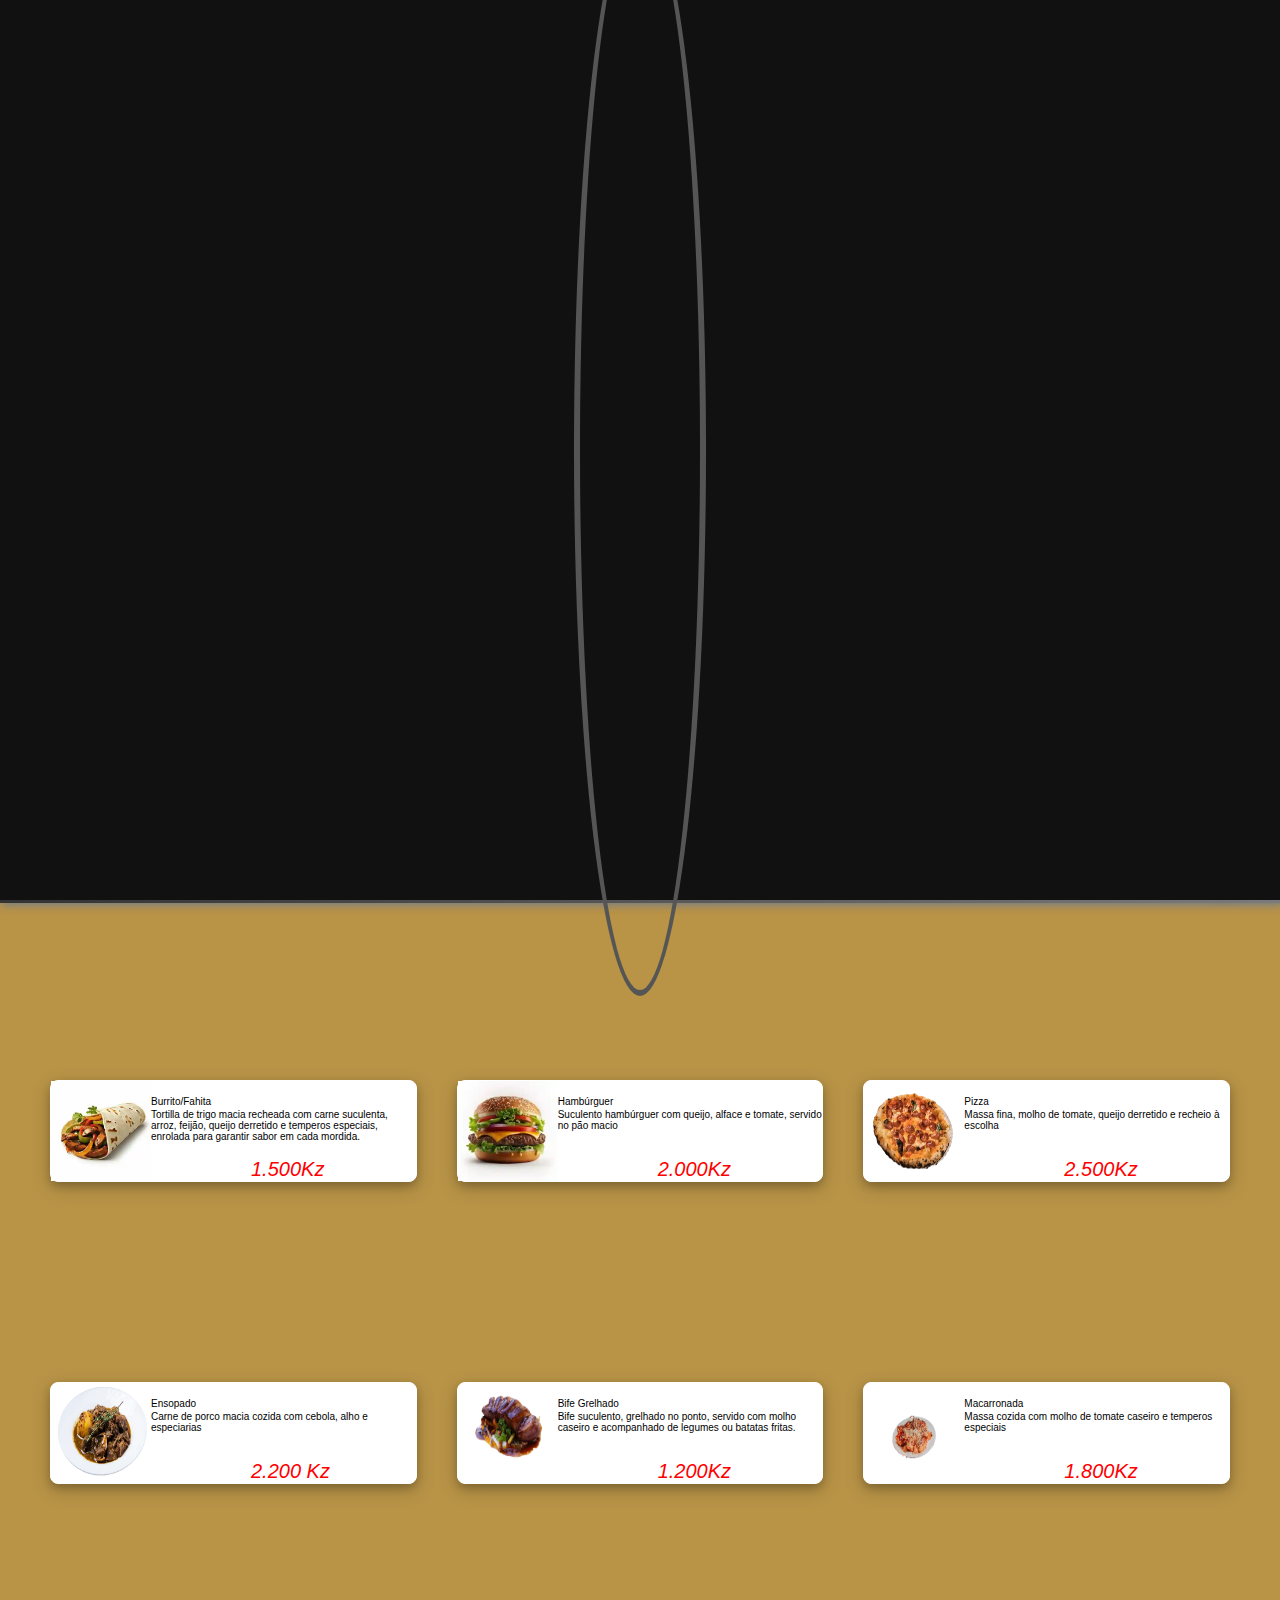
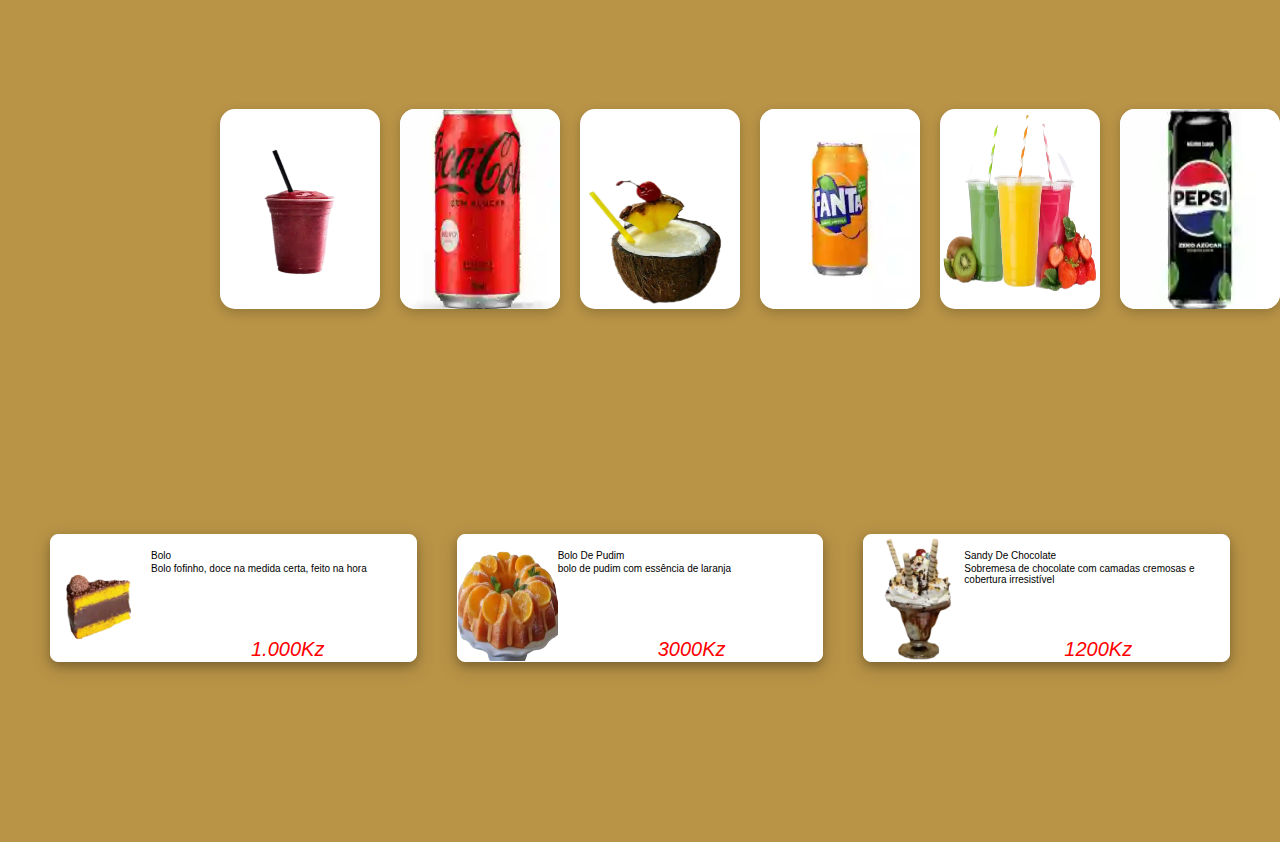
<file: index.html>
<!DOCTYPE html>
<html lang="pt">
<head>
  <meta charset="UTF-8">
  <meta name="viewport" content="width=device-width, initial-scale=1.0">
  <meta http-equiv="X-UA-Compatible" content="ie=edge">
  <meta name="description" content="este site é um cardápio online feito por lioqueni macalo">
  <meta name="author" content="Lioqueni Macalo">
  <link rel="stylesheet" href="Cardapio.css">
  <title>Cardápio</title>
</head>
<body>
  <header>
<div class="loader">
  <div class="spinner"></div>
</div>
<div id="botao"><a href="https://wa.me/933 213 512"><img src="correio.png" alt="imagen do um link de entrega para o WhatsApp"></a></div>
    <!--barra de navegação -->
    <nav>
      <div class="nave"><a href="#entradas" ><img src="fast-food.png" alt="fast food"></a>
      </div>
      <div class="nave"><a href="#pratos"><img src="prato (1).png" alt="pratos"></a>
      </div>
      <div class="nave"><a href="#Sobremesas" ><img src="sobremesa.png" alt="sobremesas"></a>
      </div>
    </nav>
    <!--efeito de texto slider-->
        <div class="slider-container">
      <div class="slider">
        <div class="slide">Delicioso</div>
        <div class="slide">Crocante</div>
        <div class="slide">Sublime</div>
      </div>
    </div>
    <p class="intro">
      Bem-vindo ao nosso cardápio online! Aqui você encontra nossos pratos, bebidas e sobremesas de forma rápida e prática. Explore as opções, escolha seu favorito e aproveite cada sabor.
      
    </p>

   
      </header>
      <!--entradas-->
    <section id="entradas">
      
      <div class="iten">
        <img src="burrito.webp" alt="burrito">
        <div class="inf">
      <span class="titulo">Burrito/fahita</span>
      <p> Tortilla de trigo macia recheada com carne suculenta, arroz, feijão, queijo derretido e temperos especiais, enrolada para garantir sabor em cada mordida. 
      </p>

      </div>
                <span class="preco">1.500Kz</span>
      </div>
      
      <div class="iten"><img src="hambrguer.webp" alt="hambúrguer">
             <div class="inf">
      <span class="titulo">Hambúrguer</span>
      <p>  Suculento hambúrguer com queijo, alface e tomate, servido no pão macio
      </p>
  
      </div>
          <span class="preco">2.000Kz</span>
      </div>
      
      <div class="iten"><img src="pizza.webp" alt="pizza">
             <div class="inf">
      <span class="titulo">Pizza</span>
      <p> Massa fina, molho de tomate, queijo derretido e recheio à escolha
      </p>
      </div>
            <span class="preco">2.500Kz</span>
      </div>
      
    </section>
    
    <!--pratos-->
    <section id="pratos">
      <!--ensopado-->
      <div class="iten"><img src="fran.webp" alt="frango">
             <div class="inf">
      <span class="titulo">ensopado</span>
      <p> 
      Carne de porco macia cozida com cebola, alho e especiarias
      </p>
      </div>
          <span class="preco">2.200 Kz</span>
      </div>
      <!--bife-->
      <div class="iten"><img src="bife.webp" alt="bife">
             <div class="inf">
      <span class="titulo">Bife Grelhado </span>
      <p> 
      Bife suculento, grelhado no ponto, servido com molho caseiro e acompanhado de legumes ou batatas fritas.
      </p>
    
      </div>
        <span class="preco">1.200Kz</span>
      </div>
      <!--espargete-->
      <div class="iten"><img src="espargete.webp" alt="espargete">
             <div class="inf">
      <span class="titulo">Macarronada</span>
      <p>  Massa cozida com molho de tomate caseiro e temperos especiais  </p>
  
      </div>
          <span class="preco">1.800Kz</span>
      </div>
    </section>
    <!--carrosel das bebidas-->
    <section class="refri">
        <div class="gallery"></div>
            <ul class="cards">
              <li>
                <img src="batido.webp" alt="batido">
                
              </li>
              <li>
                <img src="coca.webp" alt="Coca-Cola">
                
             </li> <li>
                <img src="coco.webp" alt="coco">
                
              </li>
              <li>
                <img src="fanta.webp" alt="fanta">
                
              </li>
              <li>
                <img src="batidos.webp" alt="batidos">
              </li>
              <li>
                <img src="pepsi.webp" alt="pepsi">
              </li>
            </ul>
          </div>
    </section>
    <!--sobremesas-->
     <section id="Sobremesas">
       <div class="iten"><img src="blolo1.webp" alt="blolo1">
              <div class="inf">
      <span class="titulo">Bolo</span>
      <p>  Bolo fofinho, doce na medida certa, feito na hora
      </p>

      </div>
            <span class="preco">1.000Kz</span>
       </div>
       
      <div class="iten"><img src="blolo2.webp" alt="bolo2">
      <div class="inf">
        <span class="titulo">bolo de pudim</span>
        <p>bolo de pudim com essência de laranja</p>

      </div>
              <span class="preco">3000Kz</span>
      </div>
      
      <div class="iten"><img src="sandy.webp" alt="sandy">
             <div class="inf">
      <span class="titulo">Sandy de chocolate</span>
      <p> Sobremesa de chocolate com camadas cremosas e cobertura irresistível
      </p>
   
      </div>
         <span class="preco">1200Kz</span>
      </div>
     </section>
<script>
  let clickCount = 0;

document.body.addEventListener('click', () => {
  clickCount++; // incrementa cada clique
  if (clickCount === 1) { // dispara fullscreen no primeiro clique
    const elem = document.documentElement;
    if (elem.requestFullscreen) {
      elem.requestFullscreen();
    } else if (elem.webkitRequestFullscreen) { // Safari
      elem.webkitRequestFullscreen();
    } else if (elem.msRequestFullscreen) { // IE11
      elem.msRequestFullscreen();
    }
  }
});
</script>
</body>
</html>
</file>
<file: Cardapio.css>
*{
  margin: 0px;
  padding: 0px;
  font-family: Sans-Serif;
  
}
body{
  background-image: linear-gradient(to left ,#b99447);
}
.loader{
  position: fixed;
  inset: 0;
  background: #111;
  display: flex;
  justify-content: center;
  align-items: center;
  z-index: 999;
  animation: fadeout 1s ease 2s forwards;
}
.spinner{
  width: 60px;
  height: 60px;
  border: 6px solid #555;
  border-top: 6px solid #b99447;
  border-radius:50%;
  animation: spin 4s linear infinite;
}
@keyframes spin{
  to{
    transform: rotate(1000deg);
  }
}
@keyframes fadeout{
  to{
    opacity: 0;
    visibility: hidden;
  }
}
html{
 scroll-behavior:smooth;
}

header{

  background-image:url('/fu.webp');
  background-repeat: no-repeat;
  background-size: cover;
  box-shadow: 2px 2px 8px #7f7f7f;
  height: 100vh;
  width: 100%;
}
/*efeito de bebidas carrocel*/

.gallery {
  width: 100%;
  max-width: 600px;
  height: 250px;
  position: relative;
  overflow: hidden;
}

/*efeito fo slider rolando*/

.slider-container{
  width:90%;
  max-width: 600px;
  overflow:hidden;
    
}
.slider{
  display:flex;
  animation: slide 6s infinite;
}
.slide{
  min-width: 100%;
  color:#fff;
  text-align: left;
  margin-top:52.5vh;
  font-size: 7vh;
}

    @keyframes slide {
      
      25% { transform: translateX(0%); }
      30% { transform: translateX(-100%); }
      55% { transform: translateX(-100%); }
      60% { transform: translateX(-200%); }
      85% { transform: translateX(-200%); }
      90% { transform: translateX(-300%); }
      100% { transform: translateX(-300%); }
    }
.intro{
  color: #fff;
  font-size: 15px;
  padding-top: 30px;
}
/*barra de navegação*/

nav, .nave {
      display: flex;
      gap: 30px;
      justify-content: center;
      
}

nav{
  position:fixed;
  background-image: linear-gradient(to left,rgb(123,123,123),#333);
    box-shadow: 2px 2px 8px #7f7f7f;
  bottom: -0.3%;
  border-top-left-radius: 7px;
  border-top-right-radius:7px;
  z-index: 3;
  height:60px;
  width:100%;
}

.nave img{
  text-decoration: none;
  color: #fff;
  z-index: 1;
  margin: 18px;
  transition: all 1s ease-in-out;
}
.nave img:hover{
  border-radius: 20%;
  background: #fff;
  
}
.nave img{
  width:28px;
  
}
#entradas,#pratos,#Sobremesas{
  margin:160px 10px 160px 10px;
}

.iten img{
  width: 100px;
  
} 
.iten{
  position: relative;
  margin: 20px 10px ;
  display: flex;
  flex-direction: row;
  border:1px solid #fff;
  border-radius: 8px;
 min-height:100px;
  background: #fff;
  box-shadow: 0 4px 8px 0 rgba(0,0,0,0.2),0 6px 20px 0 rgba(0,0,0,0.19);
}
.titulo{
  font-size: 20px;
  text-transform: capitalize;
}
p{
  font-size: 10px;
  margin-top:;
  z-index: 20;
}
.inf{
  margin-top: 10px;
}
/*precos , o estilo e a posição de cada um*/
.preco{
  position:absolute;
  font-size: 20px;
  text-align: right;
  color: red;
  font-style: italic;
  bottom:0;
  left:200px;
font-family: 'Montserrat', sans-serif;

}

.refri{
  width: 100%;
  display: flex;
  justify-content: center;
  align-items: center;
  overflow: hidden;
  /* cor de fundo opcional */
  padding: 20px 0;
}

.gallery {
  width: 100%;
  overflow: hidden;
  position: relative;
}

.cards {
  display: flex;
  gap: 20px;
  list-style: none;
  animation: scroll 10s linear infinite;
}

.cards li {
  flex: 0 0 auto;
  width: 160px;
  height: 200px;
  border-radius: 15px;
  overflow: hidden;
  background: #fff;
  box-shadow: 0 4px 12px rgba(0,0,0,0.2);
  transition: transform 0.3s ease;
}

.cards li:hover {
  transform: scale(1.1);
}

.cards img {
  width: 100%;
  height: 100%;

}

/* animação de deslizar */
@keyframes scroll {
  0%   { transform: translateX(0); }
  100% { transform: translateX(-50%); }
}
#botao{
  position: fixed;
  bottom:2%;
  right:2%;
  background:green;
  padding: 15px;
  z-index: 5;
  border-radius: 50%;
  transition: all 2s ease-in-oute;
  box-shadow:0 4px 8px 0 rgba(0,0,0,0.2), 0 6px 20px 0 rgba(0,0,0,0.19);
}
#botao:hover{
  transform: rotateY(360deg);
  transition:2s ;
  
  background:linear-gradient(to left,#fff,#333);
}
/*responsividade para tablet*/

@media screen and (min-width:768px){
  .spinner{
    width:120px;
    height: 120vh;
  }
  .intro{
    font-size: 30px;
  }
  .titulo{
    font-size: 60
  #entradas,#pratos,#Sobremesas{
  
  display: grid;
  grid-template-columns: repeat(3,300px);

}
body{
  overflow: auto;
}
.cards li{
  width: 250px;
  height:300px;
}

  header {
    width: 200%; 
    height: 200%; /* ocupa a altura inteira da tela */
    background-image: url("fu.webp"); /* substitui pelo caminho da imagem */
    background-size: cover; /* faz a imagem cobrir toda a área */
    background-position: center; /* centraliza a imagem */
    background-repeat: no-repeat; /* evita repetição */
    margin: 0;
    padding: 0;
  }
.inf  p {
    display: none;
  }

}
.bbt{
  position: absolute;
  right:0;
  bottom: -1;
  width: 30px;
  height: 30px;
  text-align: center;
  display:flex;
  justify-content: start;
  justify-items: start;
  border:none;
  padding: 10px;
  border-radius: 30%;
  color:#fff;
  background:linear-gradient(to left,#6196C1,black);
}

@media screen and (min-width:768px){
  /* ... outras regras ... */
  #entradas,#pratos,#Sobremesas{
    /* Centralizar o conteúdo da seção */
    display: grid;
    /* Usar 'auto-fit' e 'minmax' para deixar a coluna flexível */
    /* Isso criará quantas colunas couberem, com um mínimo de 300px */
    grid-template-columns: repeat(auto-fit, minmax(300px, 1fr));
    gap: 20px; /* Adicionar um espaçamento entre os itens */
    margin: 160px auto; /* Adicionar auto para centralizar */
    padding: 0 20px; /* Adicionar padding nas laterais */
    max-width: 1200px; /* Limitar a largura máxima para não esticar demais */
  }
  /* ... outras regras ... */
  .titulo{
  font-size: 10px;
  text-transform: capitalize;
}
header{
  overflow:hidden;
}
}
#installBtn{
  background: red;
}
</file>
